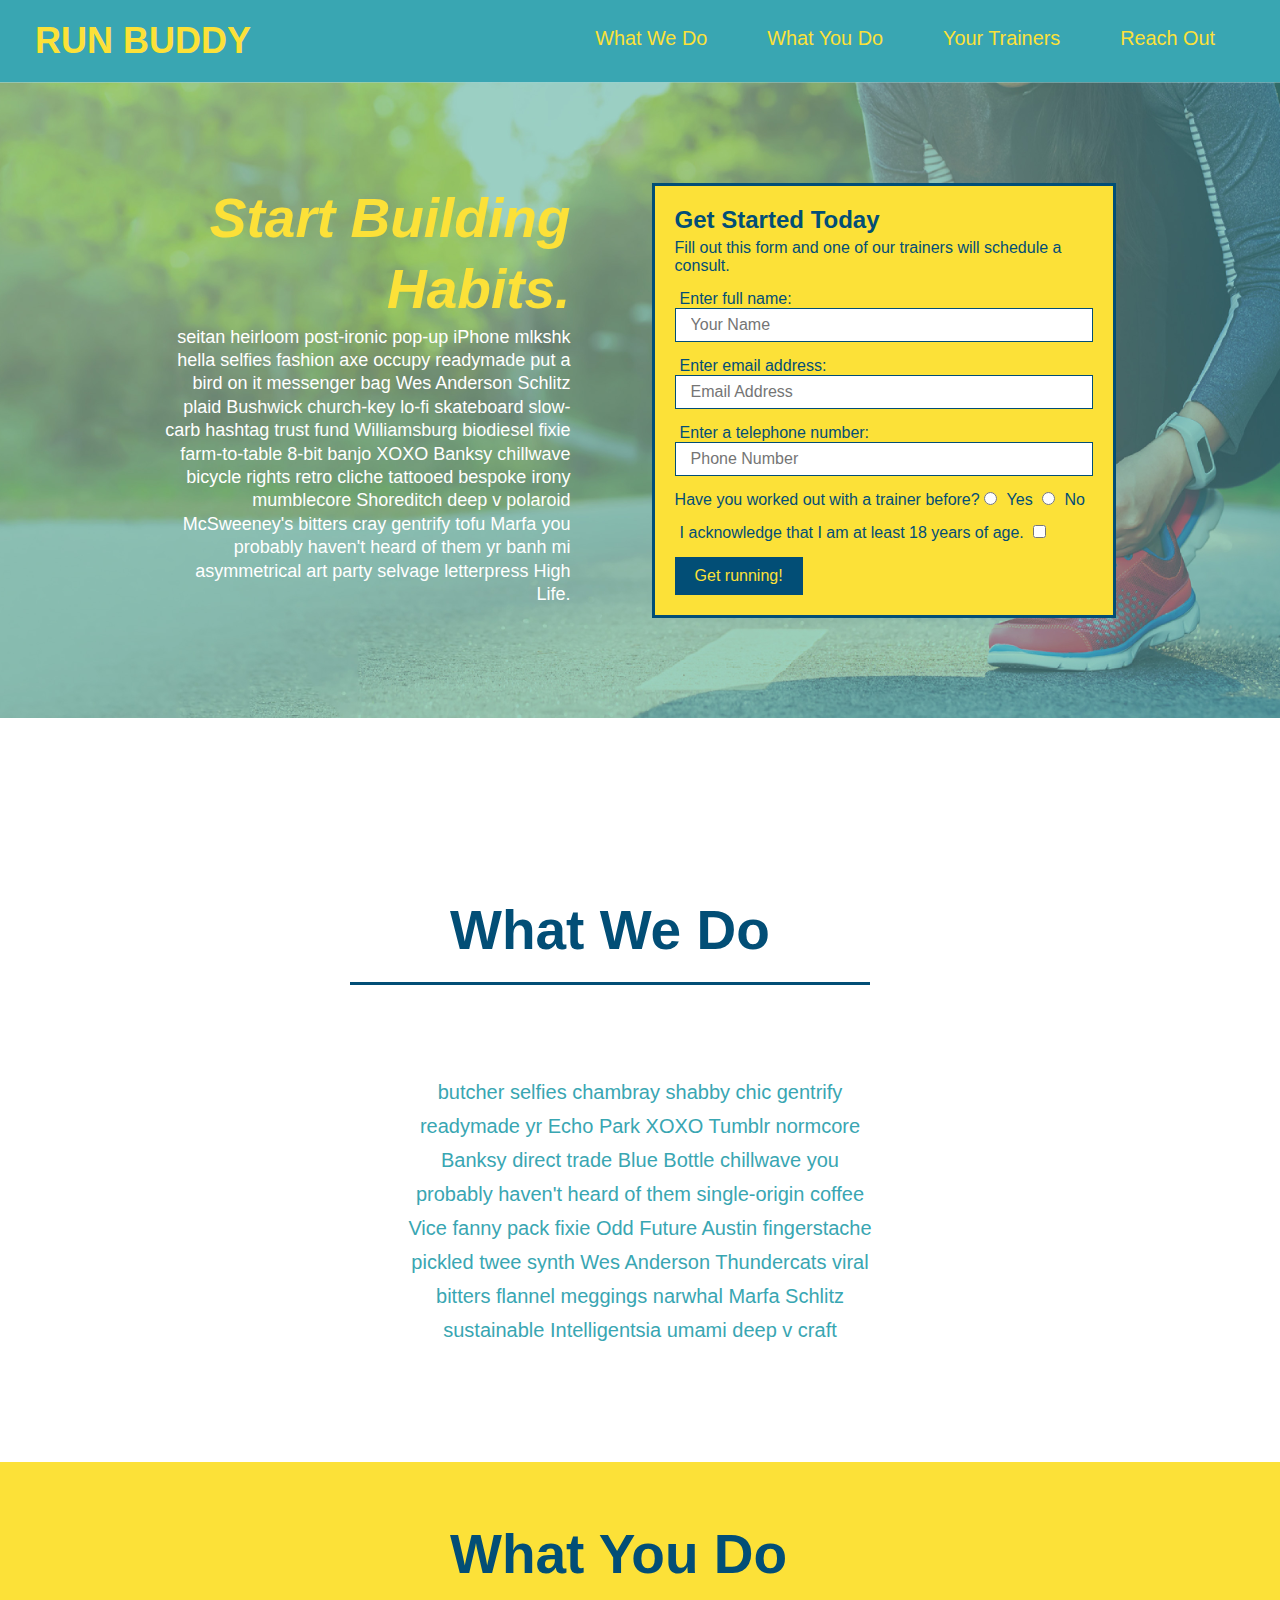
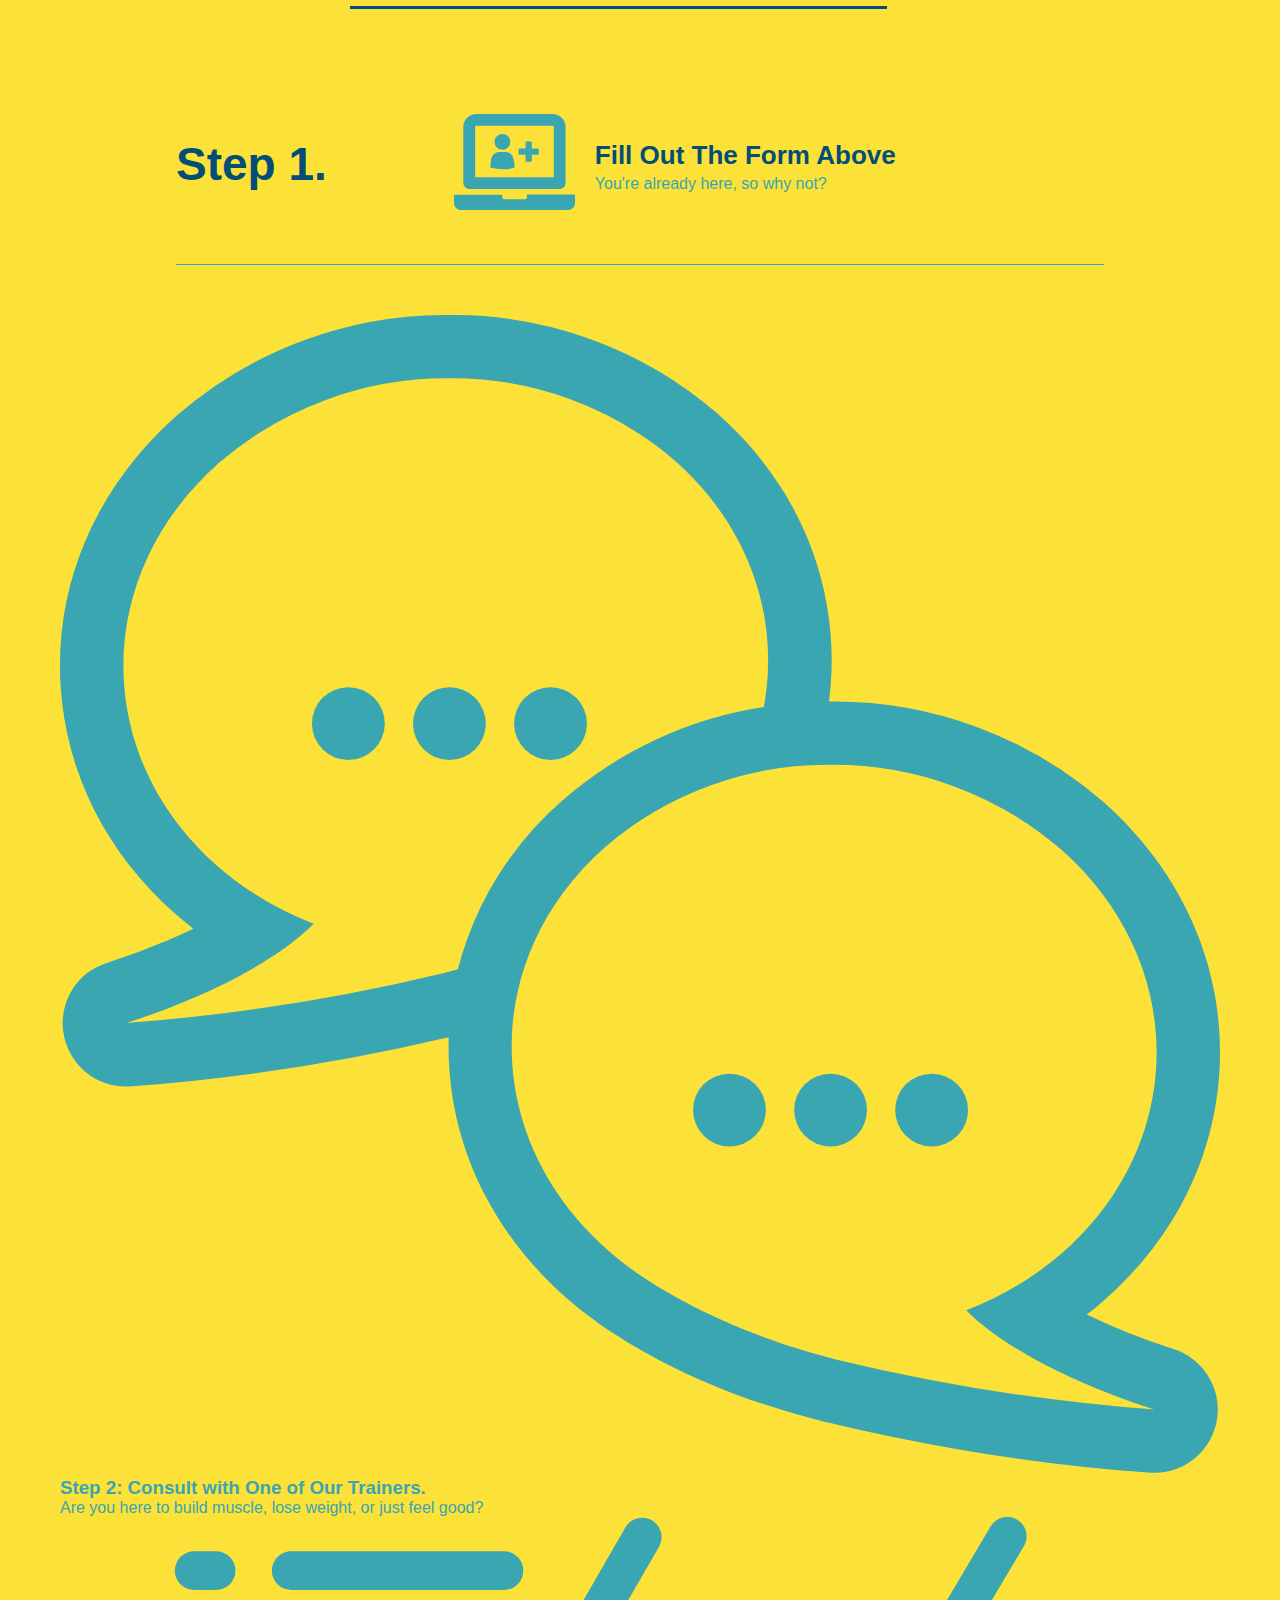
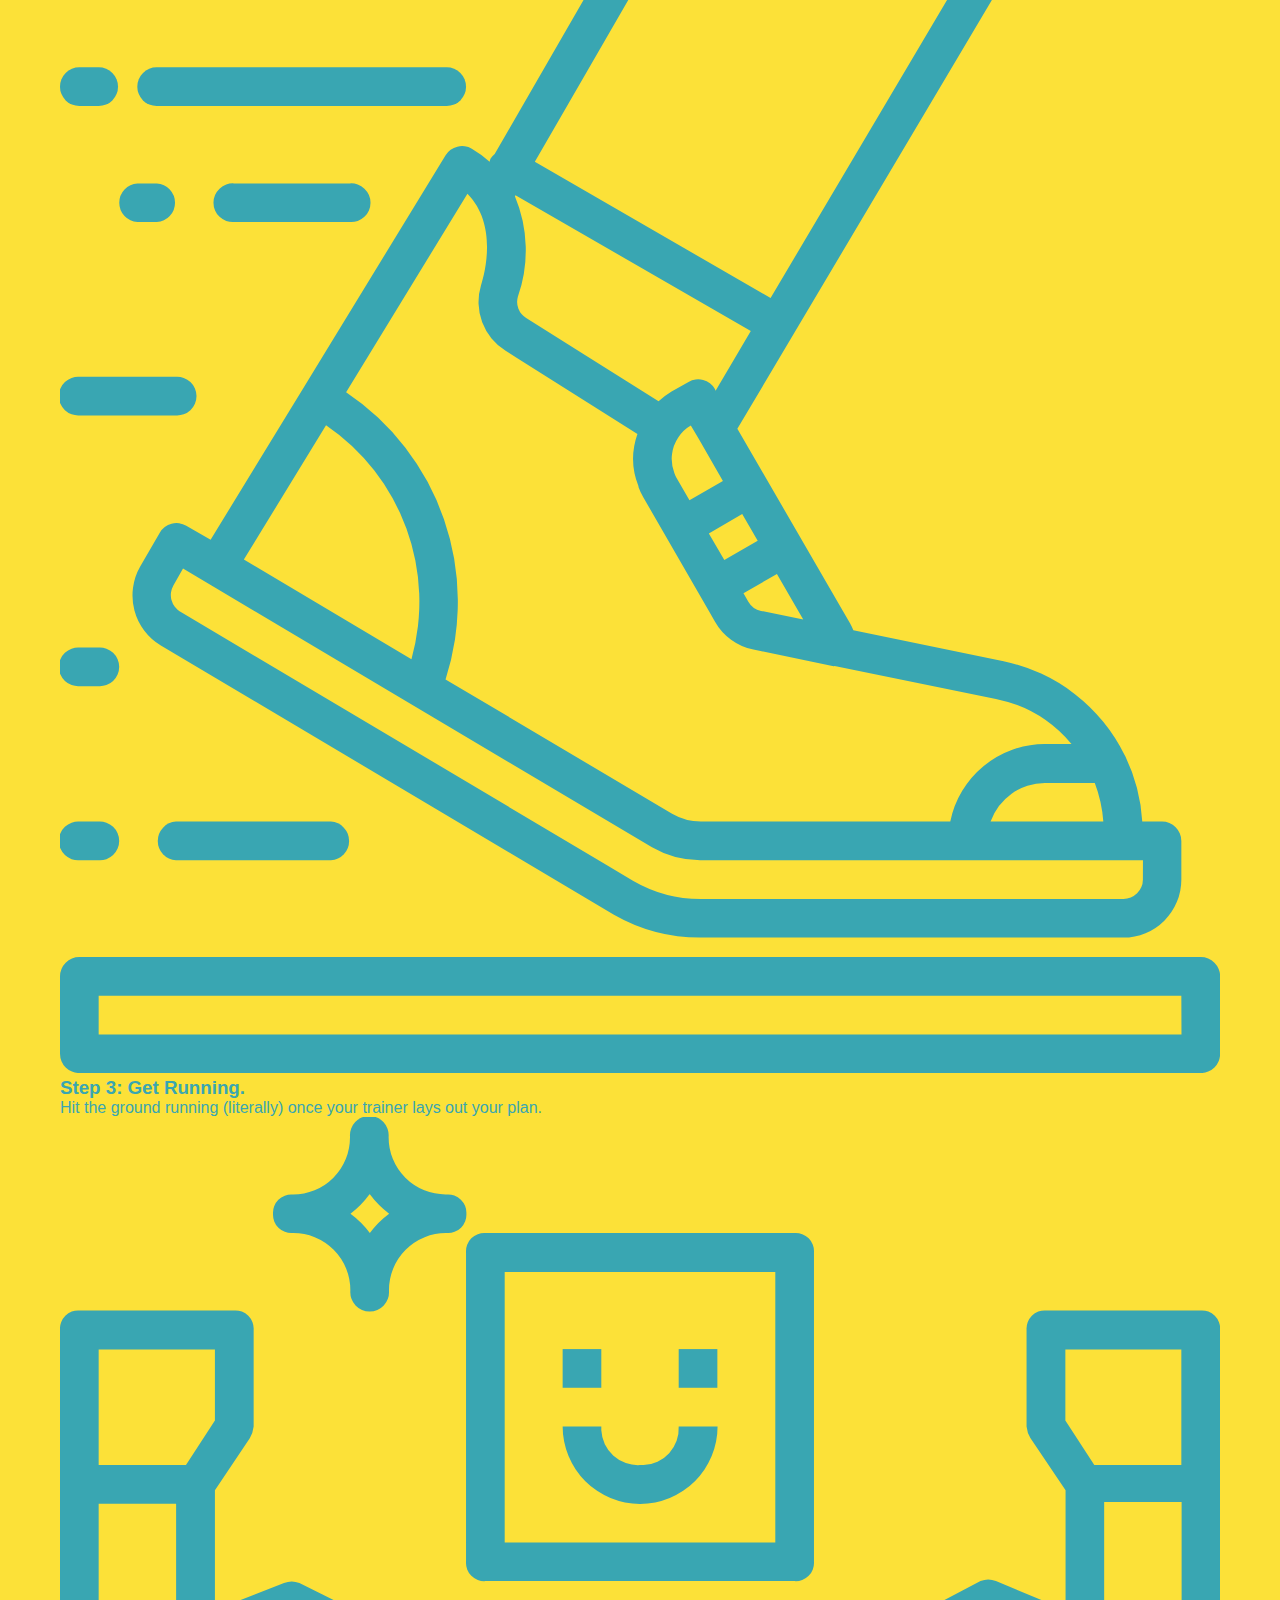
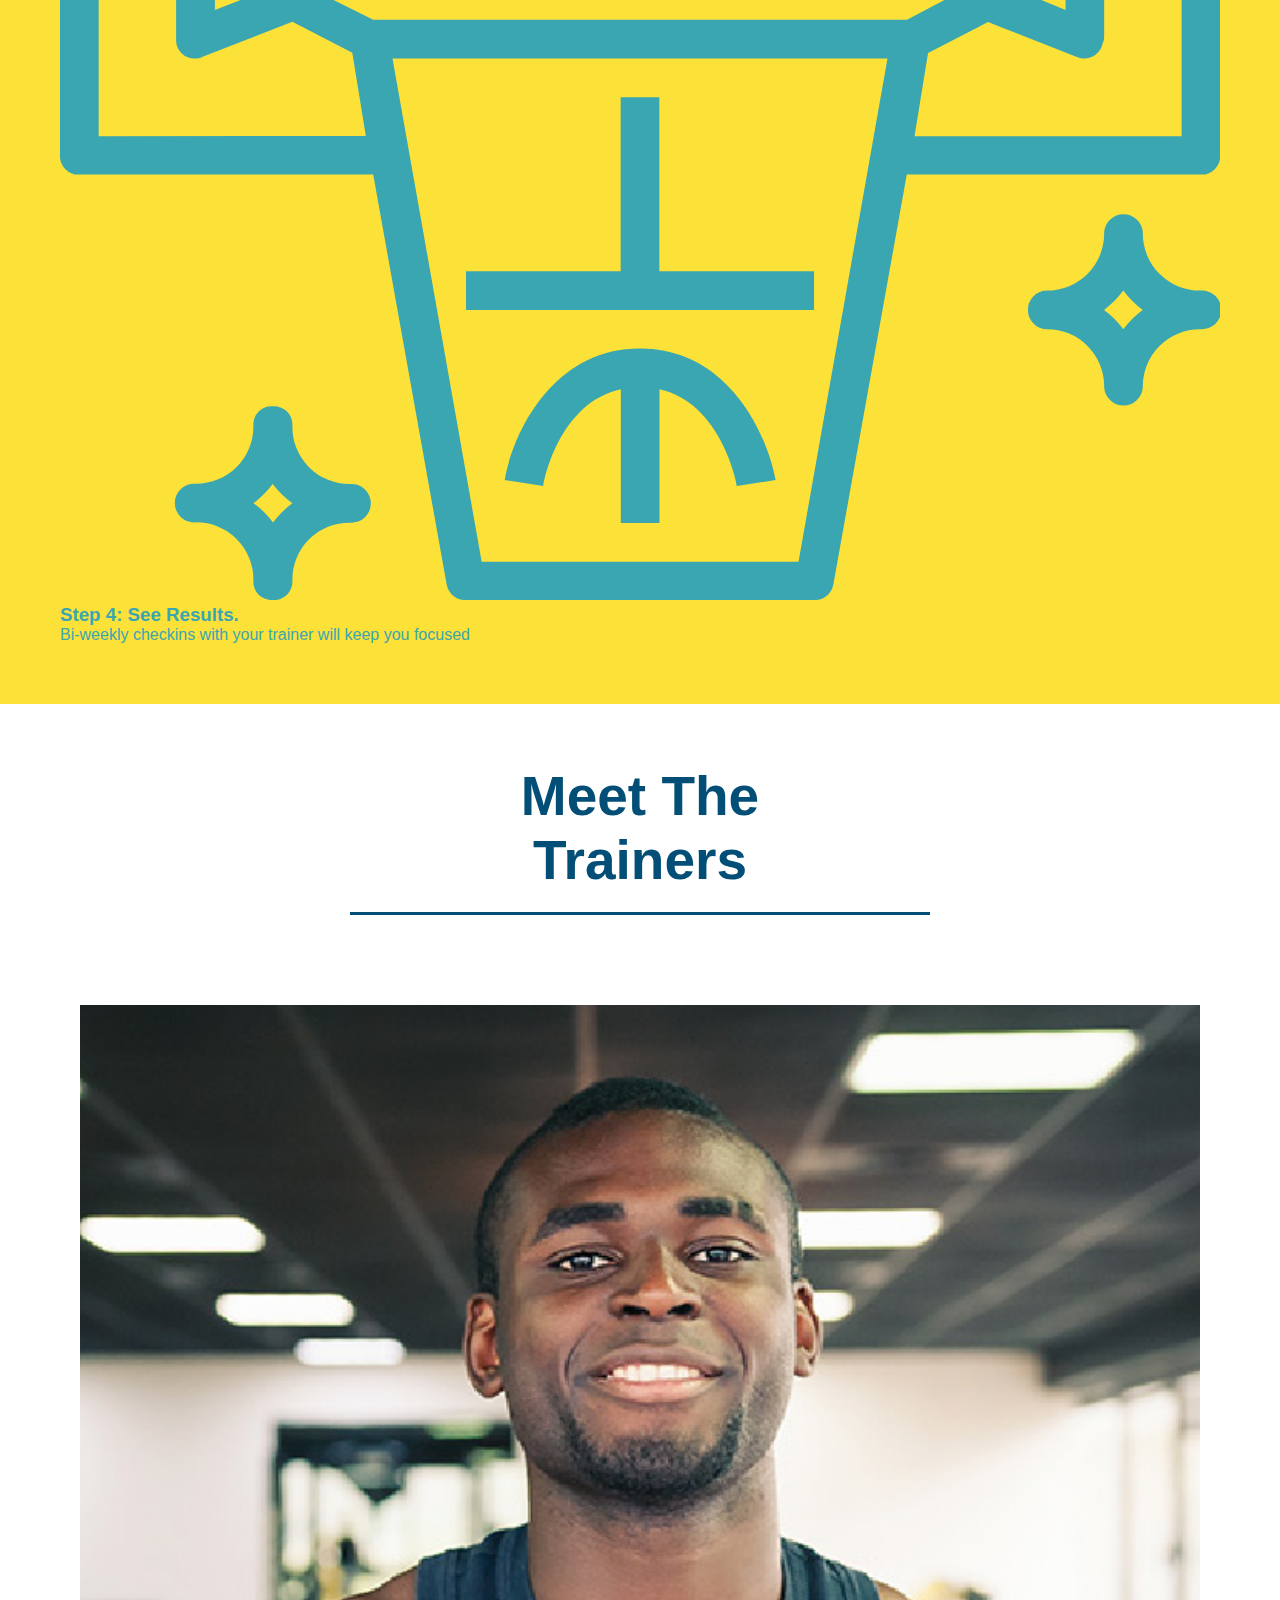
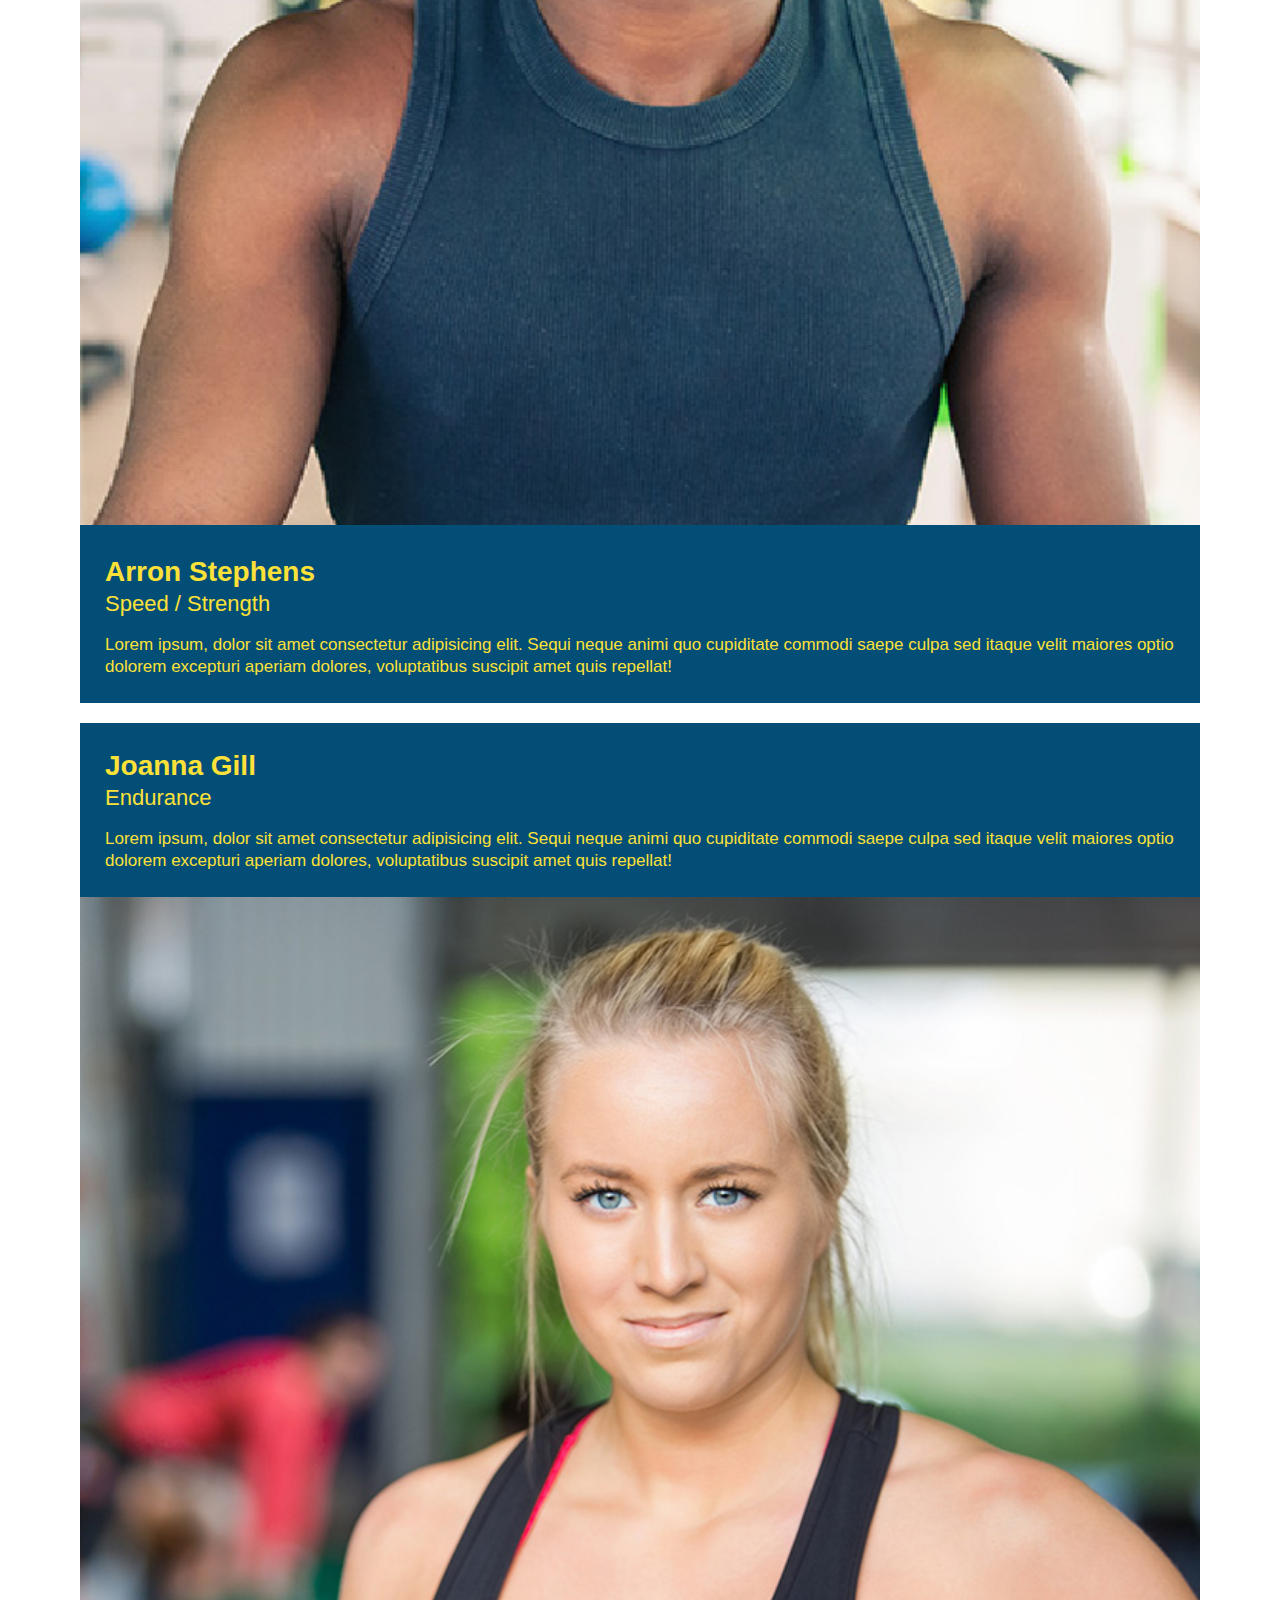
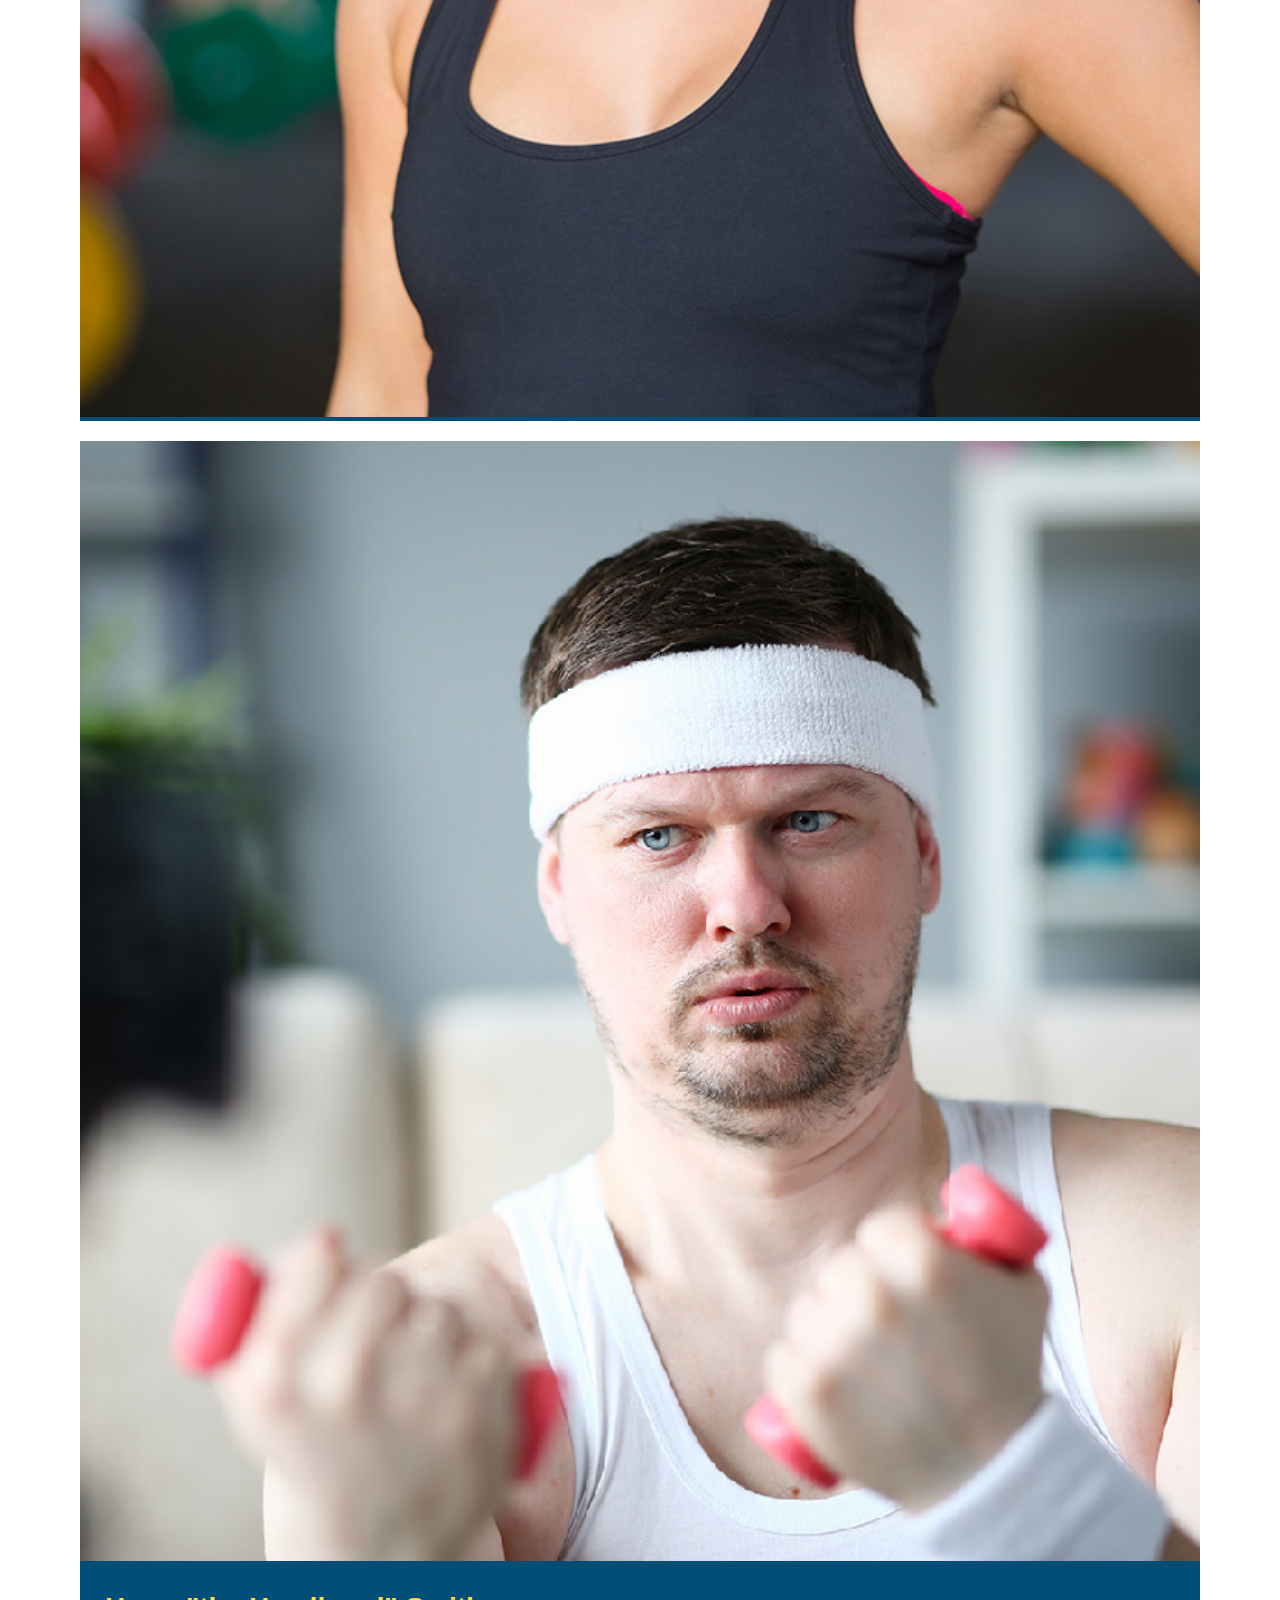
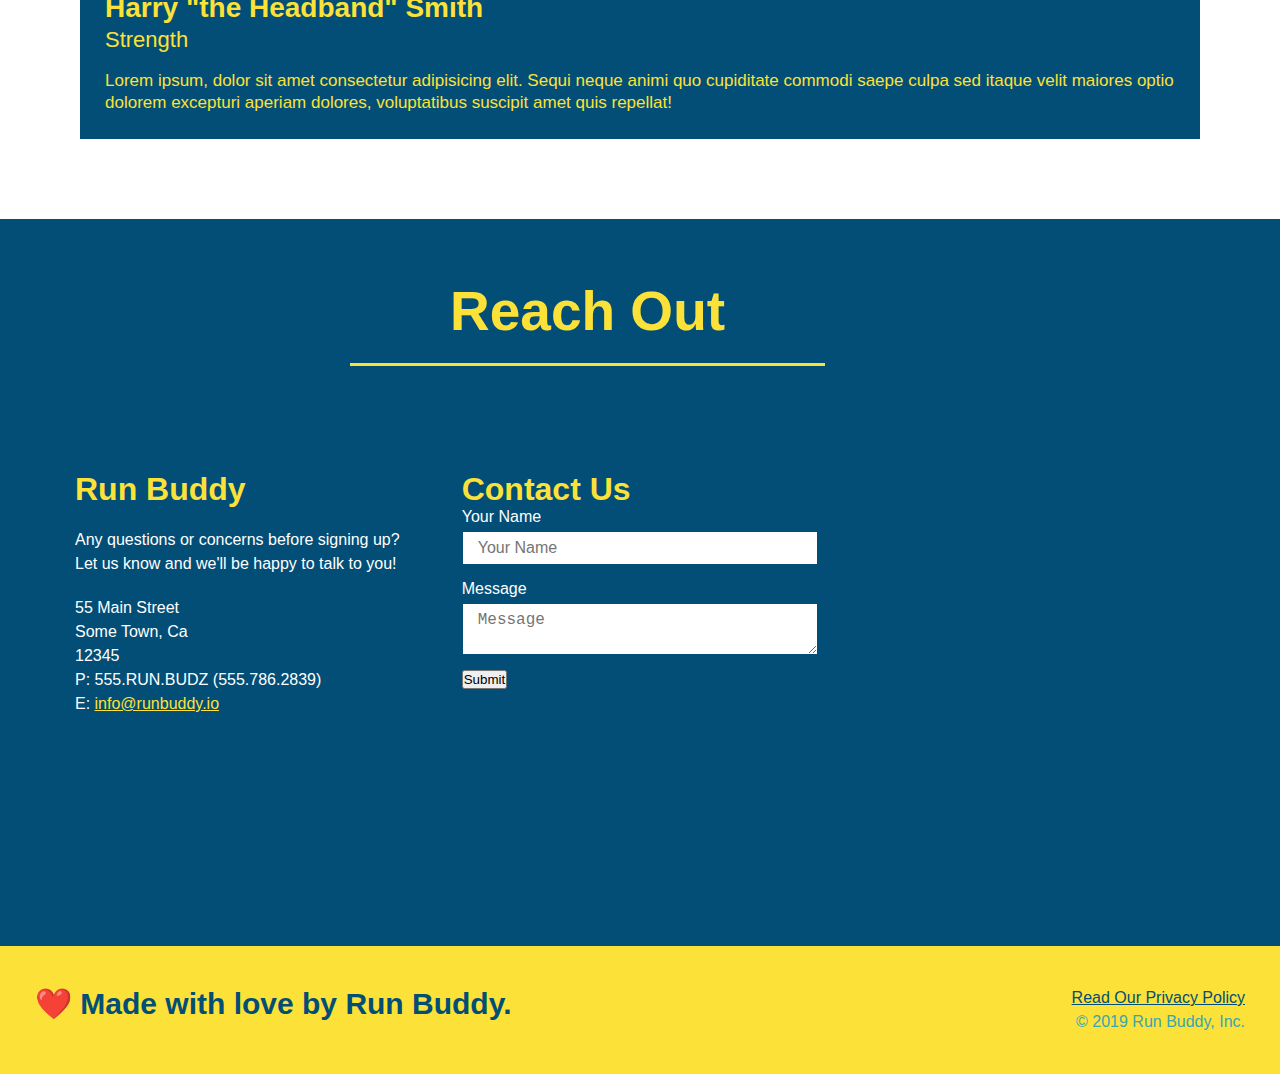
<file: index.html>
<!DOCTYPE html>
<html lang="en">

<head>
    <meta charset="UTF-8" />
    <title>Run Buddy</title>

    <link rel="stylesheet" href="./assets/css/style.css" />

</head>

<body>
    <!-- navigation -->
    <header>
        <h1>
            <a href="">RUN BUDDY</a>
        </h1>
        <nav>
            <!-- Unordered list element -->
            <ul>
                <!-- List item element -->
                <li>
                    <!-- Anchor element -->
                    <a href="#what-we-do">What We Do</a>
                </li>
                <li>
                    <a href="#what-you-do">What You Do</a>
                </li>
                <li>
                    <a href="#your-trainers">Your Trainers</a>
                </li>
                <li>
                    <a href="#reach-out">Reach Out</a>
                </li>
            </ul>
        </nav>
    </header>

    <!-- hero section -->
    <section class="hero">
        <div class="hero-cta">
            <h2>Start Building Habits.</h2>
            <p>
                seitan heirloom post-ironic pop-up iPhone mlkshk hella selfies fashion axe occupy readymade put a bird
                on it messenger bag Wes Anderson Schlitz plaid Bushwick church-key lo-fi skateboard slow-carb hashtag
                trust fund Williamsburg biodiesel fixie farm-to-table 8-bit banjo XOXO Banksy chillwave bicycle rights
                retro cliche tattooed bespoke irony mumblecore Shoreditch deep v polaroid McSweeney's bitters cray
                gentrify tofu Marfa you probably haven't heard of them yr banh mi asymmetrical art party selvage
                letterpress High Life.
            </p>
        </div>
        <div class="hero-form">
            <h3>Get Started Today</h3>
            <p>Fill out this form and one of our trainers will schedule a consult.</p>
            <form>
                <label for="name">Enter full name:</label>
                <input type="text" placeholder="Your Name" name="name" id="name" class="form-input" />

                <label for="email">Enter email address:</label>
                <input type="email" placeholder="Email Address" name="email" id="email" class="form-input" />

                <label for="phone">Enter a telephone number:</label>
                <input type="tel" placeholder="Phone Number" name="phone" id="phone" class="form-input" />
                <p>
                    Have you worked out with a trainer before?
                    <input type="radio" name="trainer-confirm" id="trainer-yes" />
                    <label for="trainer-yes">Yes</label>
                    <input type="radio" name="trainer-confirm" id="trainer-no" />
                    <label for="trainer-no">No</label>
                </p>
                <p>
                    <label for="checkbox">
                        I acknowledge that I am at least 18 years of age.
                    </label>
                    <input type="checkbox" name="age-confirm" id="checkbox" />
                </p>
                <button type="submit">
                    Get running!
                </button>
            </form>
        </div>
    </section>
    <!-- end hero -->

    <!-- hero/jumbotron -->
    <section>
    </section>

    <!-- "what we do" section -->
    <section id="what-we-do" class="intro">
        <!-- Wrap every h2 with a class of "section-title" in this div! -->
        <div class="flex-row">
            <h2 class="section-title primary-border">
                What We Do
            </h2>
        </div>
        <div class="flex-row">
            <p>
                butcher selfies chambray shabby chic gentrify readymade yr Echo Park XOXO Tumblr normcore Banksy direct
                trade
                Blue Bottle chillwave you probably haven't heard of them single-origin coffee Vice fanny pack fixie Odd
                Future
                Austin fingerstache pickled twee synth Wes Anderson Thundercats viral bitters flannel meggings narwhal
                Marfa
                Schlitz sustainable Intelligentsia umami deep v craft
            </p>
        </div>
    </section>

    <!-- "what you do" section -->
    <section id="what-you-do" class="steps">
        <!-- Wrap every h2 with a class of "section-title" in this div! -->
        <div class="flex-row">
            <h2 class="section-title secondary-border">
                What You Do
            </h2>
        </div>

        <div class="step">
            <h3>Step 1.</h3>
            <div class="step-info">
                <div class="step-img">
                    <img src="./assets/images/step-1.svg" alt="" />
                </div>
                <div class="step-text">
                    <h4>Fill Out The Form Above</h4>
                    <p>You're already here, so why not?</p>
                </div>
            </div>
        </div>

        <div>
            <img src="./assets/images/step-2.svg" alt="" />
            <h3>Step 2: <span>Consult with One of Our Trainers.</span></h3>
            <p>Are you here to build muscle, lose weight, or just feel good?</p>
        </div>

        <div>
            <img src="./assets/images/step-3.svg" alt="" />
            <h3>Step 3: <span>Get Running.</span></h3>
            <p>Hit the ground running (literally) once your trainer lays out your plan.</p>
        </div>

        <div>
            <img src="./assets/images/step-4.svg" alt="" />
            <h3>Step 4: <span>See Results.</span></h3>
            <p>Bi-weekly checkins with your trainer will keep you focused</p>
        </div>
    </section>

    <!-- "meet the trainers" section -->
    <section id="your-trainers">
        <!-- Wrap every h2 with a class of "section-title" in this div! -->
        <div class="flex-row">
            <h2 class="section-title primary-border">
                Meet The Trainers
                <h2>
        </div>

        <div>
            <article class="trainer">
                <img src="./assets/images/trainer-1.jpg"
                    alt="Arron Stephens in his workout clothes, ready to pump iron" />
                <div class="trainer-bio">
                    <h3 class="trainer-name">Arron Stephens</h3>
                    <h4 class="trainer-role">Speed / Strength</h4>
                    <p>
                        Lorem ipsum, dolor sit amet consectetur adipisicing elit. Sequi neque animi quo cupiditate
                        commodi
                        saepe
                        culpa sed
                        itaque velit maiores optio dolorem excepturi aperiam dolores, voluptatibus suscipit amet quis
                        repellat!
                    </p>
                </div>
            </article>
            <!-- second trainer bio -->
            <article class="trainer">
                <div class="trainer-bio">
                    <h3 class="trainer-name">Joanna Gill</h3>
                    <h4 class="trainer-role">Endurance</h4>
                    <p>
                        Lorem ipsum, dolor sit amet consectetur adipisicing elit. Sequi neque animi quo cupiditate
                        commodi
                        saepe
                        culpa sed
                        itaque velit maiores optio dolorem excepturi aperiam dolores, voluptatibus suscipit amet quis
                        repellat!
                    </p>
                </div>
                <img src="./assets/images/trainer-2.jpg" alt="Joanna Gill cooling off after a workout" />
            </article>

            <!-- third trainer bio -->
            <article class="trainer">
                <img src="./assets/images/trainer-3.jpg"
                    alt="Harry Smith wearing a headband and lifting comically small pink weights" />
                <div class="trainer-bio">
                    <h3 class="trainer-name">Harry "the Headband" Smith</h3>
                    <h4 class="trainer-role">Strength</h4>
                    <p>
                        Lorem ipsum, dolor sit amet consectetur adipisicing elit. Sequi neque animi quo cupiditate
                        commodi
                        saepe
                        culpa sed
                        itaque velit maiores optio dolorem excepturi aperiam dolores, voluptatibus suscipit amet quis
                        repellat!
                    </p>
                </div>
            </article>
        </div>
    </section>

    <!-- "reach out" section -->
    <section id="reach-out" class="contact">
        <!-- Wrap every h2 with a class of "section-title" in this div! -->
        <div class="flex-row">
            <h2 class="section-title secondary-border">
                Reach Out
            </h2>
        </div>
        <div class="contact-info">
            <div>
                <h3>Run Buddy</h3>
                <p>
                    Any questions or concerns before signing up?
                    <br />
                    Let us know and we'll be happy to talk to you!
                </p>

                <address>
                    55 Main Street <br />
                    Some Town, Ca <br />
                    12345<br />
                    P: 555.RUN.BUDZ (555.786.2839)<br />
                    E: <a href="mailto:info@runbuddy.io">info@runbuddy.io</a>
                </address>

            </div>

            <div class="contact-form">
                <h3>Contact Us</h3>
                <form>
                    <label for="contact-name">Your Name</label>
                    <input type="text" id="contact-name" placeholder="Your Name" />

                    <label for="contact-message">Message</label>
                    <textarea id="contact-message" placeholder="Message"></textarea>

                    <button type="submit">Submit</button>
                </form>
            </div>

            <iframe
                src="https://www.google.com/maps/embed?pb=!1m18!1m12!1m3!1d3147.1079747227936!2d-120.42364418397035!3d37.92790791110593!2m3!1f0!2f0!3f0!3m2!1i1024!2i768!4f13.1!3m3!1m2!1s0x8090c49129b6ac57%3A0xb56c7eb95a2cd8bd!2sMain%20St%2C%20California%2095327!5e0!3m2!1sen!2sus!4v1616426329495!5m2!1sen!2sus"
                width="400" height="400" style="border:0;" allowfullscreen="" loading="lazy">
            </iframe>

        </div>
    </section>

    <!-- footer -->
    <footer>
        <h2>❤️ Made with love by Run Buddy.</h2>
        <div>
            <a href="./privacy-policy.html">Read Our Privacy Policy</a><br />
            &copy; 2019 Run Buddy, Inc.
        </div>
    </footer>
</body>

</html>
</file>
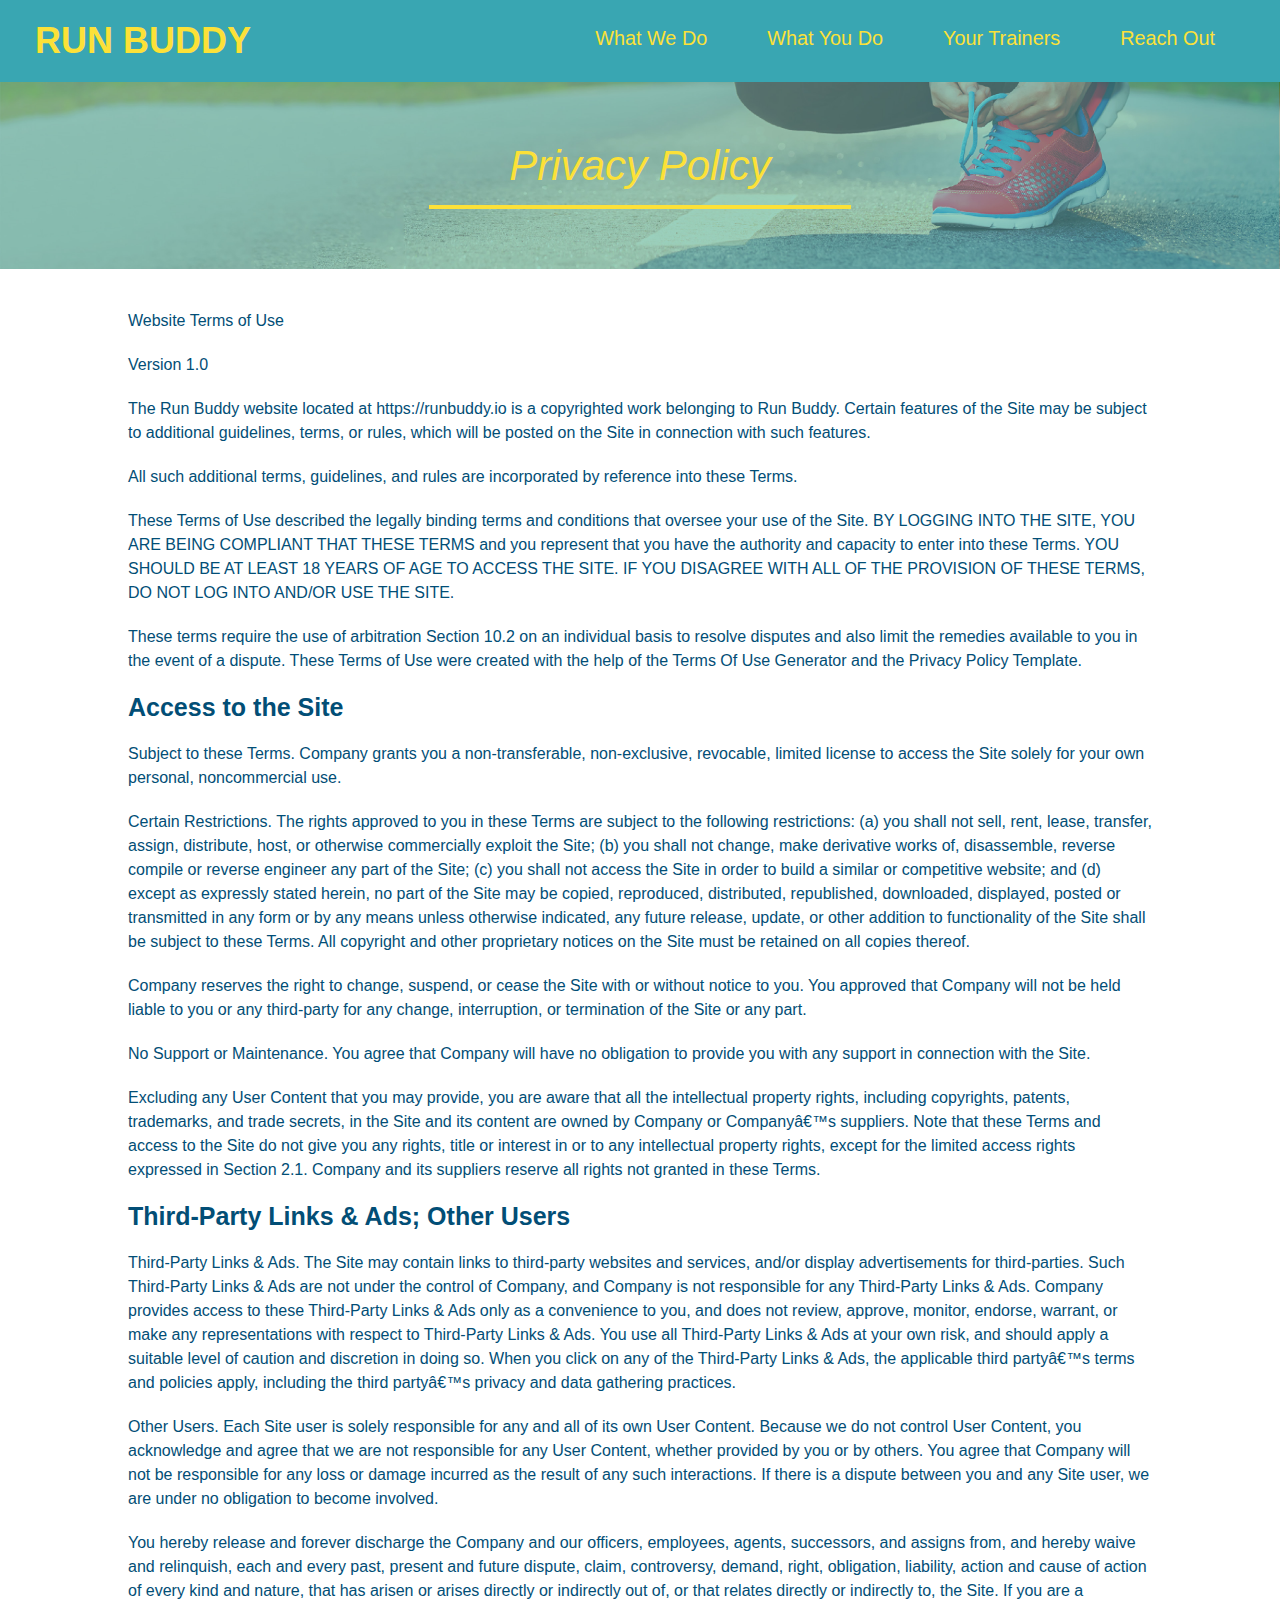
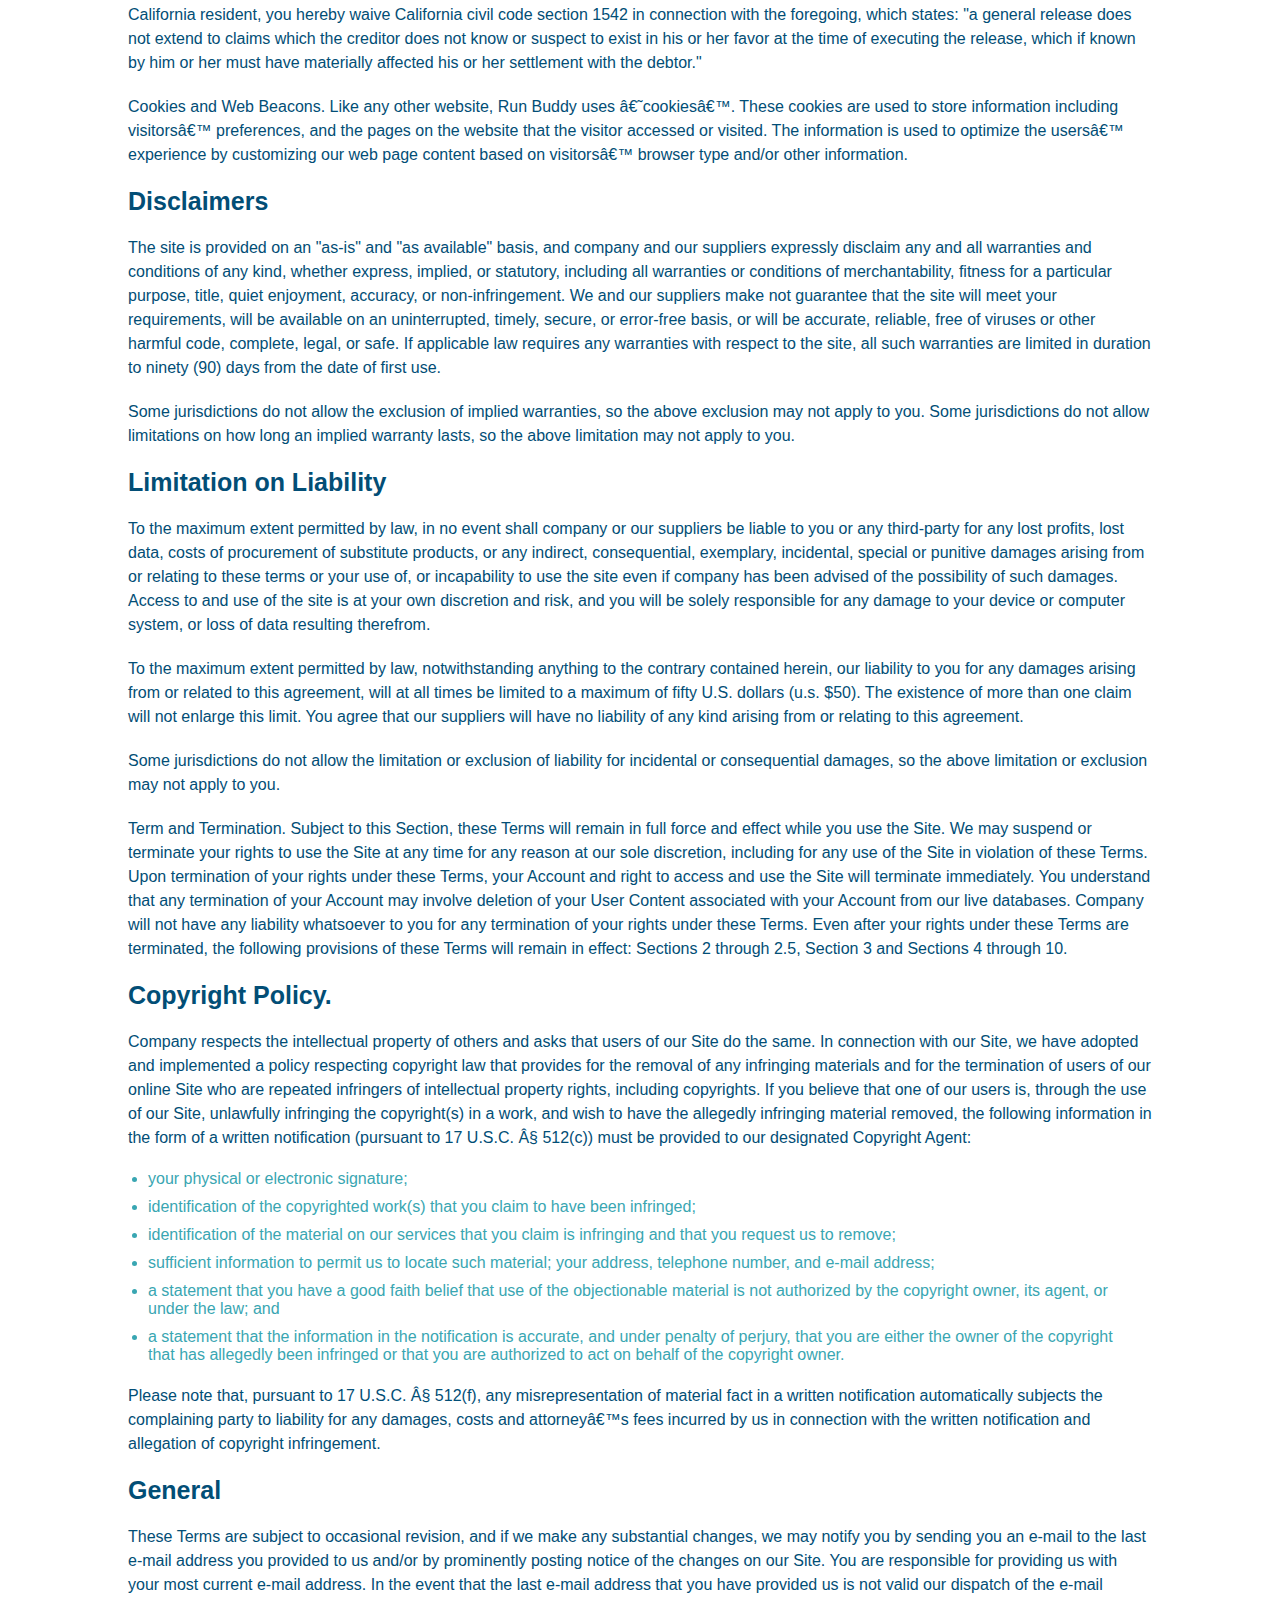
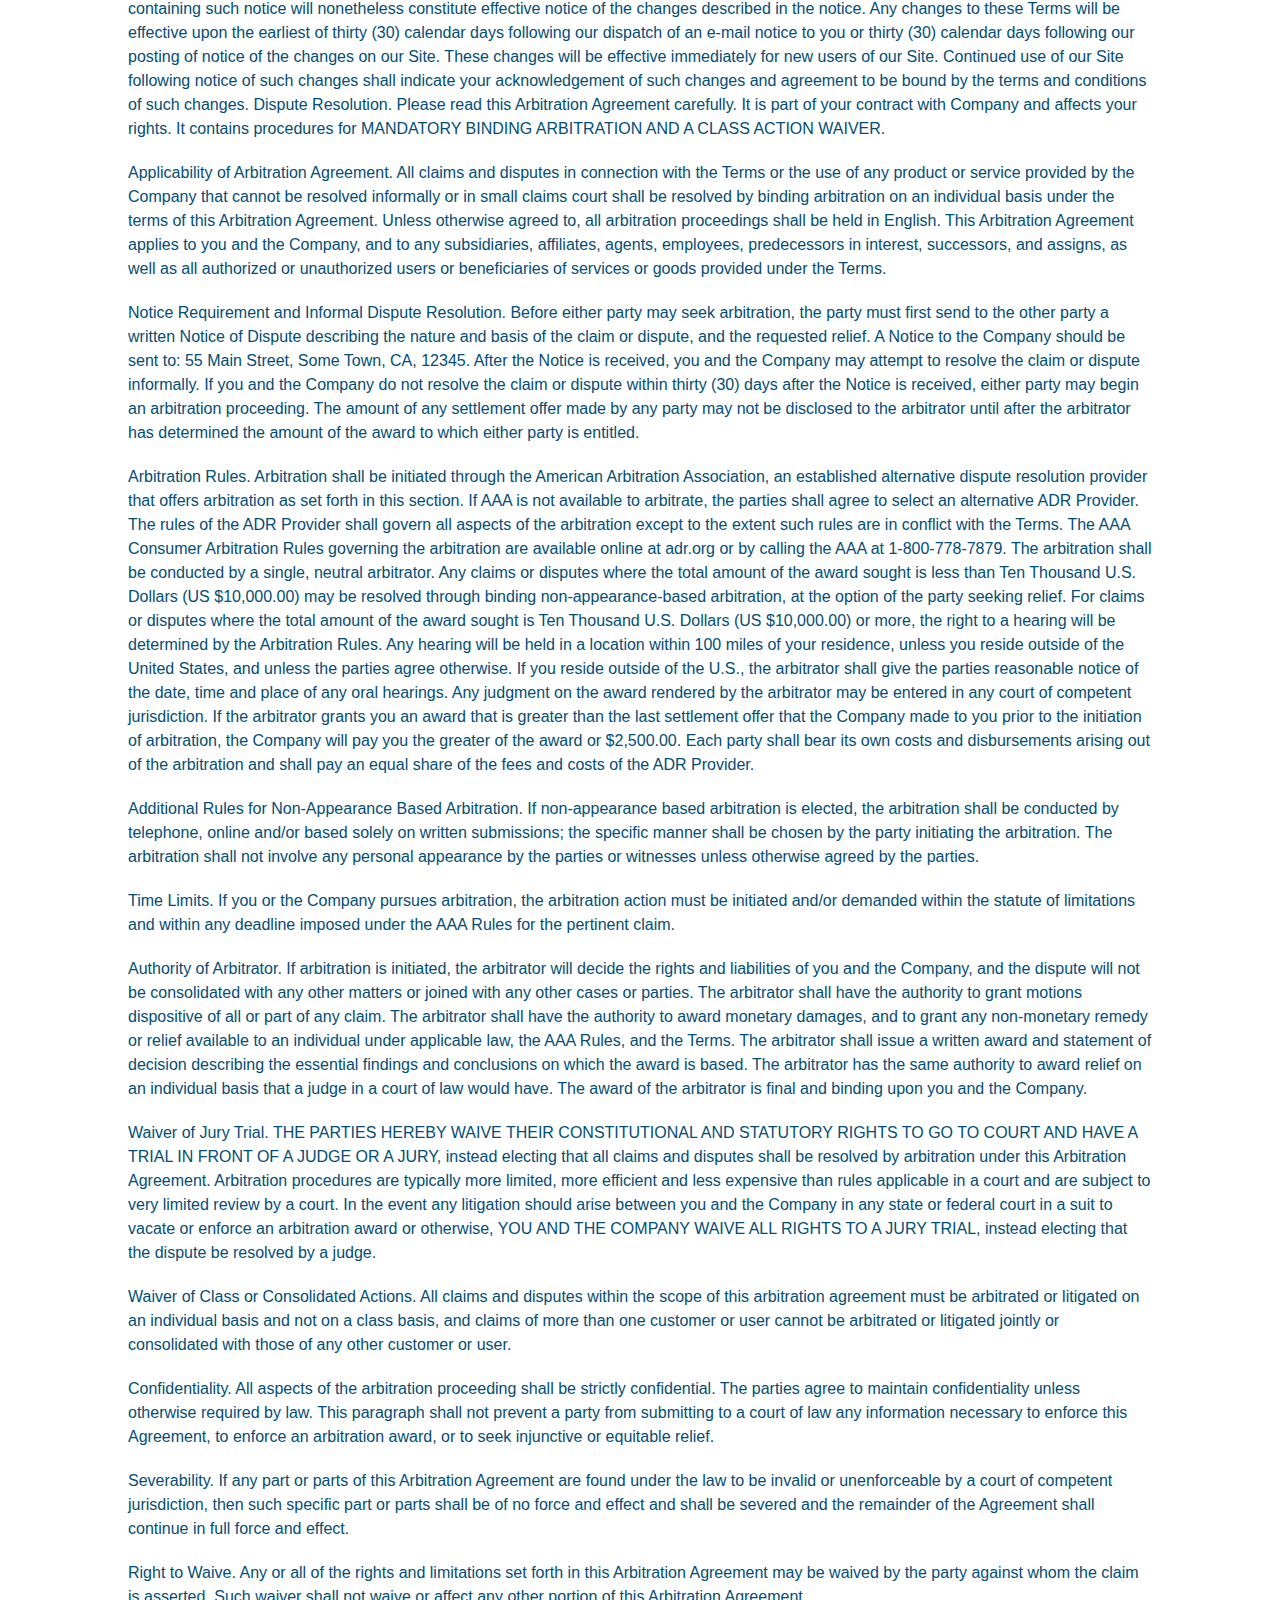
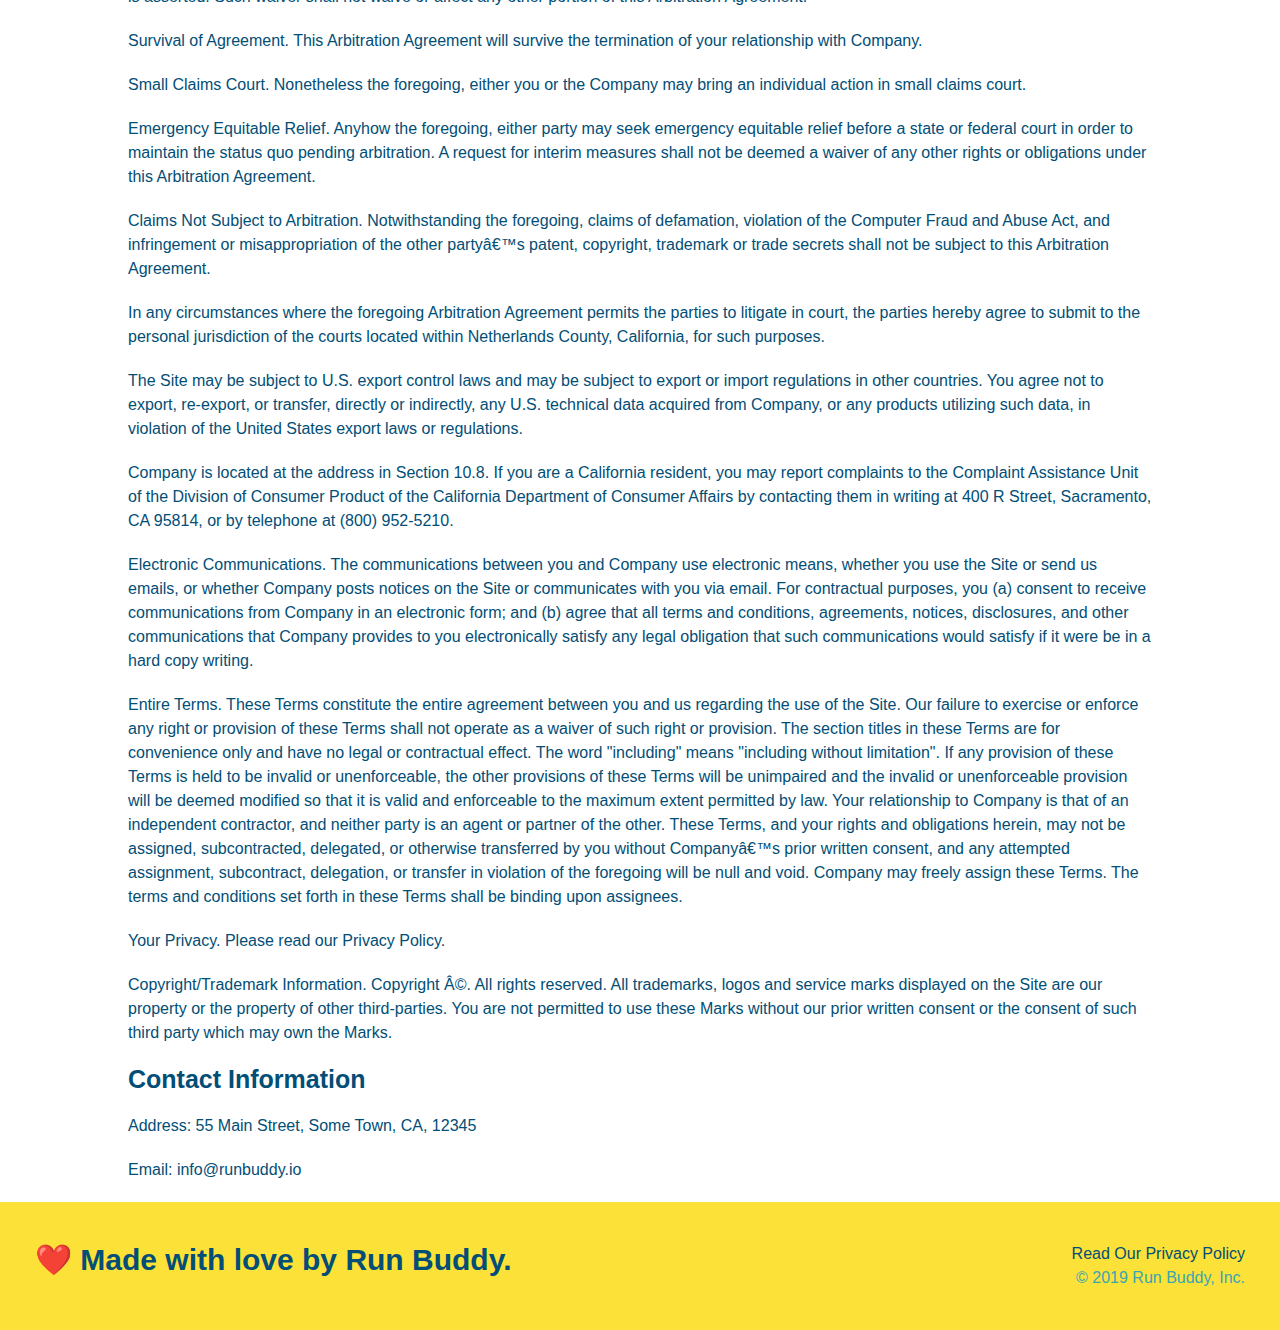
<file: privacy-policy.html>
<!DOCTYPE html>
<html lang="en">
  <head>
    <meta charset="UTF-8" />
    <title>Privacy Policy - Run Buddy</title>
    <link rel="stylesheet" href="./assets/css/style.css" />

    <link rel="stylesheet" href="./assets/css/secondary-styles.css" />
  </head>
  <body>
  </body>

  <header>
    <h1>
        <a href="/">RUN BUDDY</a>
    </h1>
    <nav>
    <!-- Unordered list element -->
        <ul>
        <!-- List item element -->
            <li>
            <!-- Anchor element -->
                <a href="./index.html#what-we-do">What We Do</a>
            </li>
            <li>
                <a href="./index.html#what-you-do">What You Do</a>
            </li>
            <li>
                <a href="./index.html#your-trainers">Your Trainers</a>
            </li>
            <li>
                <a href="./index.html#reach-out">Reach Out</a>
            </li>
        </ul>
    </nav>
</header>

<section class="hero">
    <h2 class="page-title">
        Privacy Policy
    </h2>
</section>

<article class="secondary-content">
    <p>
        Website Terms of Use
    </p>

    <p>
        Version 1.0
    </p>

    <p>
        The Run Buddy website located at https://runbuddy.io is a copyrighted work belonging to Run Buddy. Certain
        features of the Site may be subject to additional guidelines, terms, or rules, which will be posted on the Site
        in connection with such features.
    </p>

    <p>
        All such additional terms, guidelines, and rules are incorporated by reference into these Terms.
    </p>

    <p>
        These Terms of Use described the legally binding terms and conditions that oversee your use of the Site. BY
        LOGGING INTO THE SITE, YOU ARE BEING COMPLIANT THAT THESE TERMS and you represent that you have the authority
        and capacity to enter into these Terms. YOU SHOULD BE AT LEAST 18 YEARS OF AGE TO ACCESS THE SITE. IF YOU
        DISAGREE WITH ALL OF THE PROVISION OF THESE TERMS, DO NOT LOG INTO AND/OR USE THE SITE.
    </p>

    <p>
        These terms require the use of arbitration Section 10.2 on an individual basis to resolve disputes and also
        limit the remedies available to you in the event of a dispute. These Terms of Use were created with the help of
        the Terms Of Use Generator and the Privacy Policy Template.
    </p>

    <h3>
        Access to the Site
    </h3>

    <p>
        Subject to these Terms. Company grants you a non-transferable, non-exclusive, revocable, limited license to
        access the Site solely for your own personal, noncommercial use.
    </p>

    <p>
        Certain Restrictions. The rights approved to you in these Terms are subject to the following restrictions: (a)
        you shall not sell, rent, lease, transfer, assign, distribute, host, or otherwise commercially exploit the Site;
        (b) you shall not change, make derivative works of, disassemble, reverse compile or reverse engineer any part of
        the Site; (c) you shall not access the Site in order to build a similar or competitive website; and (d) except
        as expressly stated herein, no part of the Site may be copied, reproduced, distributed, republished, downloaded,
        displayed, posted or transmitted in any form or by any means unless otherwise indicated, any future release,
        update, or other addition to functionality of the Site shall be subject to these Terms. All copyright and other
        proprietary notices on the Site must be retained on all copies thereof.
    </p>

    <p>
        Company reserves the right to change, suspend, or cease the Site with or without notice to you. You approved
        that Company will not be held liable to you or any third-party for any change, interruption, or termination of
        the Site or any part.
    </p>

    <p>
        No Support or Maintenance. You agree that Company will have no obligation to provide you with any support in
        connection with the Site.
    </p>

    <p>
        Excluding any User Content that you may provide, you are aware that all the intellectual property rights,
        including copyrights, patents, trademarks, and trade secrets, in the Site and its content are owned by Company
        or Companyâ€™s suppliers. Note that these Terms and access to the Site do not give you any rights, title or
        interest in or to any intellectual property rights, except for the limited access rights expressed in Section
        2.1. Company and its suppliers reserve all rights not granted in these Terms.
    </p>

    <h3>
        Third-Party Links & Ads; Other Users
    </h3>

    <p>
        Third-Party Links & Ads. The Site may contain links to third-party websites and services, and/or display
        advertisements for third-parties. Such Third-Party Links & Ads are not under the control of Company, and Company
        is not responsible for any Third-Party Links & Ads. Company provides access to these Third-Party Links & Ads
        only as a convenience to you, and does not review, approve, monitor, endorse, warrant, or make any
        representations with respect to Third-Party Links & Ads. You use all Third-Party Links & Ads at your own risk,
        and should apply a suitable level of caution and discretion in doing so. When you click on any of the
        Third-Party Links & Ads, the applicable third partyâ€™s terms and policies apply, including the third partyâ€™s
        privacy and data gathering practices.
    </p>

    <p>
        Other Users. Each Site user is solely responsible for any and all of its own User Content. Because we do not
        control User Content, you acknowledge and agree that we are not responsible for any User Content, whether
        provided by you or by others. You agree that Company will not be responsible for any loss or damage incurred as
        the result of any such interactions. If there is a dispute between you and any Site user, we are under no
        obligation to become involved.
    </p>

    <p>
        You hereby release and forever discharge the Company and our officers, employees, agents, successors, and
        assigns from, and hereby waive and relinquish, each and every past, present and future dispute, claim,
        controversy, demand, right, obligation, liability, action and cause of action of every kind and nature, that has
        arisen or arises directly or indirectly out of, or that relates directly or indirectly to, the Site. If you are
        a California resident, you hereby waive California civil code section 1542 in connection with the foregoing,
        which states: "a general release does not extend to claims which the creditor does not know or suspect to exist
        in his or her favor at the time of executing the release, which if known by him or her must have materially
        affected his or her settlement with the debtor."
    </p>

    <p>
        Cookies and Web Beacons. Like any other website, Run Buddy uses â€˜cookiesâ€™. These cookies are used to store
        information including visitorsâ€™ preferences, and the pages on the website that the visitor accessed or
        visited.
        The information is used to optimize the usersâ€™ experience by customizing our web page content based on
        visitorsâ€™
        browser type and/or other information.
    </p>

    <h3>
        Disclaimers
    </h3>

    <p>
        The site is provided on an "as-is" and "as available" basis, and company and our suppliers expressly disclaim
        any and all warranties and conditions of any kind, whether express, implied, or statutory, including all
        warranties or conditions of merchantability, fitness for a particular purpose, title, quiet enjoyment, accuracy,
        or non-infringement. We and our suppliers make not guarantee that the site will meet your requirements, will be
        available on an uninterrupted, timely, secure, or error-free basis, or will be accurate, reliable, free of
        viruses or other harmful code, complete, legal, or safe. If applicable law requires any warranties with respect
        to the site, all such warranties are limited in duration to ninety (90) days from the date of first use.
    </p>

    <p>
        Some jurisdictions do not allow the exclusion of implied warranties, so the above exclusion may not apply to
        you. Some jurisdictions do not allow limitations on how long an implied warranty lasts, so the above limitation
        may not apply to you.
    </p>

    <h3>
        Limitation on Liability
    </h3>

    <p>
        To the maximum extent permitted by law, in no event shall company or our suppliers be liable to you or any
        third-party for any lost profits, lost data, costs of procurement of substitute products, or any indirect,
        consequential, exemplary, incidental, special or punitive damages arising from or relating to these terms or
        your use of, or incapability to use the site even if company has been advised of the possibility of such
        damages. Access to and use of the site is at your own discretion and risk, and you will be solely responsible
        for any damage to your device or computer system, or loss of data resulting therefrom.
    </p>

    <p>
        To the maximum extent permitted by law, notwithstanding anything to the contrary contained herein, our liability
        to you for any damages arising from or related to this agreement, will at all times be limited to a maximum of
        fifty U.S. dollars (u.s. $50). The existence of more than one claim will not enlarge this limit. You agree that
        our suppliers will have no liability of any kind arising from or relating to this agreement.
    </p>

    <p>
        Some jurisdictions do not allow the limitation or exclusion of liability for incidental or consequential
        damages, so the above limitation or exclusion may not apply to you.
    </p>

    <p>
        Term and Termination. Subject to this Section, these Terms will remain in full force and effect while you use
        the Site. We may suspend or terminate your rights to use the Site at any time for any reason at our sole
        discretion, including for any use of the Site in violation of these Terms. Upon termination of your rights under
        these Terms, your Account and right to access and use the Site will terminate immediately. You understand that
        any termination of your Account may involve deletion of your User Content associated with your Account from our
        live databases. Company will not have any liability whatsoever to you for any termination of your rights under
        these Terms. Even after your rights under these Terms are terminated, the following provisions of these Terms
        will remain in effect: Sections 2 through 2.5, Section 3 and Sections 4 through 10.
    </p>

    <h3>
        Copyright Policy.
    </h3>

    <p>
        Company respects the intellectual property of others and asks that users of our Site do the same. In connection
        with our Site, we have adopted and implemented a policy respecting copyright law that provides for the removal
        of any infringing materials and for the termination of users of our online Site who are repeated infringers of
        intellectual property rights, including copyrights. If you believe that one of our users is, through the use of
        our Site, unlawfully infringing the copyright(s) in a work, and wish to have the allegedly infringing material
        removed, the following information in the form of a written notification (pursuant to 17 U.S.C. Â§ 512(c)) must
        be provided to our designated Copyright Agent:
    </p>

    <ul>
        <li>
            your physical or electronic signature;
        </li>
        <li>
            identification of the copyrighted work(s) that you claim to have been infringed;
        </li>
        <li>
            identification of the material on our services that you claim is infringing and that you request us to
            remove;
        </li>
        <li>
            sufficient information to permit us to locate such material; your address, telephone number, and e-mail
            address;
        </li>
        <li>
            a statement that you have a good faith belief that use of the objectionable material is not authorized by
            the
            copyright owner, its agent, or under the law; and
        </li>
        <li>
            a statement that the information in the notification is accurate, and under penalty of perjury, that you are
            either the owner of the copyright that has allegedly been infringed or that you are authorized to act on
            behalf of the copyright owner.
        </li>
    </ul>

    <p>
        Please note that, pursuant to 17 U.S.C. Â§ 512(f), any misrepresentation of material fact in a written
        notification automatically subjects the complaining party to liability for any damages, costs and attorneyâ€™s
        fees incurred by us in connection with the written notification and allegation of copyright infringement.
    </p>

    <h3>
        General
    </h3>

    <p>
        These Terms are subject to occasional revision, and if we make any substantial changes, we may notify you by
        sending you an e-mail to the last e-mail address you provided to us and/or by prominently posting notice of the
        changes on our Site. You are responsible for providing us with your most current e-mail address. In the event
        that the last e-mail address that you have provided us is not valid our dispatch of the e-mail containing such
        notice will nonetheless constitute effective notice of the changes described in the notice. Any changes to these
        Terms will be effective upon the earliest of thirty (30) calendar days following our dispatch of an e-mail
        notice to you or thirty (30) calendar days following our posting of notice of the changes on our Site. These
        changes will be effective immediately for new users of our Site. Continued use of our Site following notice of
        such changes shall indicate your acknowledgement of such changes and agreement to be bound by the terms and
        conditions of such changes. Dispute Resolution. Please read this Arbitration Agreement carefully. It is part of
        your contract with Company and affects your rights. It contains procedures for MANDATORY BINDING ARBITRATION AND
        A CLASS ACTION WAIVER.
    </p>

    <p>
        Applicability of Arbitration Agreement. All claims and disputes in connection with the Terms or the use of any
        product or service provided by the Company that cannot be resolved informally or in small claims court shall be
        resolved by binding arbitration on an individual basis under the terms of this Arbitration Agreement. Unless
        otherwise agreed to, all arbitration proceedings shall be held in English. This Arbitration Agreement applies to
        you and the Company, and to any subsidiaries, affiliates, agents, employees, predecessors in interest,
        successors, and assigns, as well as all authorized or unauthorized users or beneficiaries of services or goods
        provided under the Terms.
    </p>

    <p>
        Notice Requirement and Informal Dispute Resolution. Before either party may seek arbitration, the party must
        first send to the other party a written Notice of Dispute describing the nature and basis of the claim or
        dispute, and the requested relief. A Notice to the Company should be sent to: 55 Main Street, Some Town, CA,
        12345. After the Notice is received, you and the Company may attempt to resolve the claim or dispute informally.
        If you and the Company do not resolve the claim or dispute within thirty (30) days after the Notice is received,
        either party may begin an arbitration proceeding. The amount of any settlement offer made by any party may not
        be disclosed to the arbitrator until after the arbitrator has determined the amount of the award to which either
        party is entitled.
    </p>

    <p>
        Arbitration Rules. Arbitration shall be initiated through the American Arbitration Association, an established
        alternative dispute resolution provider that offers arbitration as set forth in this section. If AAA is not
        available to arbitrate, the parties shall agree to select an alternative ADR Provider. The rules of the ADR
        Provider shall govern all aspects of the arbitration except to the extent such rules are in conflict with the
        Terms. The AAA Consumer Arbitration Rules governing the arbitration are available online at adr.org or by
        calling the AAA at 1-800-778-7879. The arbitration shall be conducted by a single, neutral arbitrator. Any
        claims or disputes where the total amount of the award sought is less than Ten Thousand U.S. Dollars (US
        $10,000.00) may be resolved through binding non-appearance-based arbitration, at the option of the party seeking
        relief. For claims or disputes where the total amount of the award sought is Ten Thousand U.S. Dollars (US
        $10,000.00) or more, the right to a hearing will be determined by the Arbitration Rules. Any hearing will be
        held in a location within 100 miles of your residence, unless you reside outside of the United States, and
        unless the parties agree otherwise. If you reside outside of the U.S., the arbitrator shall give the parties
        reasonable notice of the date, time and place of any oral hearings. Any judgment on the award rendered by the
        arbitrator may be entered in any court of competent jurisdiction. If the arbitrator grants you an award that is
        greater than the last settlement offer that the Company made to you prior to the initiation of arbitration, the
        Company will pay you the greater of the award or $2,500.00. Each party shall bear its own costs and
        disbursements arising out of the arbitration and shall pay an equal share of the fees and costs of the ADR
        Provider.
    </p>

    <p>
        Additional Rules for Non-Appearance Based Arbitration. If non-appearance based arbitration is elected, the
        arbitration shall be conducted by telephone, online and/or based solely on written submissions; the specific
        manner shall be chosen by the party initiating the arbitration. The arbitration shall not involve any personal
        appearance by the parties or witnesses unless otherwise agreed by the parties.
    </p>

    <p>
        Time Limits. If you or the Company pursues arbitration, the arbitration action must be initiated and/or demanded
        within the statute of limitations and within any deadline imposed under the AAA Rules for the pertinent claim.
    </p>

    <p>
        Authority of Arbitrator. If arbitration is initiated, the arbitrator will decide the rights and liabilities of
        you and the Company, and the dispute will not be consolidated with any other matters or joined with any other
        cases or parties. The arbitrator shall have the authority to grant motions dispositive of all or part of any
        claim. The arbitrator shall have the authority to award monetary damages, and to grant any non-monetary remedy
        or relief available to an individual under applicable law, the AAA Rules, and the Terms. The arbitrator shall
        issue a written award and statement of decision describing the essential findings and conclusions on which the
        award is based. The arbitrator has the same authority to award relief on an individual basis that a judge in a
        court of law would have. The award of the arbitrator is final and binding upon you and the Company.
    </p>

    <p>
        Waiver of Jury Trial. THE PARTIES HEREBY WAIVE THEIR CONSTITUTIONAL AND STATUTORY RIGHTS TO GO TO COURT AND HAVE
        A TRIAL IN FRONT OF A JUDGE OR A JURY, instead electing that all claims and disputes shall be resolved by
        arbitration under this Arbitration Agreement. Arbitration procedures are typically more limited, more efficient
        and less expensive than rules applicable in a court and are subject to very limited review by a court. In the
        event any litigation should arise between you and the Company in any state or federal court in a suit to vacate
        or enforce an arbitration award or otherwise, YOU AND THE COMPANY WAIVE ALL RIGHTS TO A JURY TRIAL, instead
        electing that the dispute be resolved by a judge.
    </p>

    <p>
        Waiver of Class or Consolidated Actions. All claims and disputes within the scope of this arbitration agreement
        must be arbitrated or litigated on an individual basis and not on a class basis, and claims of more than one
        customer or user cannot be arbitrated or litigated jointly or consolidated with those of any other customer or
        user.
    </p>

    <p>
        Confidentiality. All aspects of the arbitration proceeding shall be strictly confidential. The parties agree to
        maintain confidentiality unless otherwise required by law. This paragraph shall not prevent a party from
        submitting to a court of law any information necessary to enforce this Agreement, to enforce an arbitration
        award, or to seek injunctive or equitable relief.
    </p>

    <p>
        Severability. If any part or parts of this Arbitration Agreement are found under the law to be invalid or
        unenforceable by a court of competent jurisdiction, then such specific part or parts shall be of no force and
        effect and shall be severed and the remainder of the Agreement shall continue in full force and effect.
    </p>

    <p>
        Right to Waive. Any or all of the rights and limitations set forth in this Arbitration Agreement may be waived
        by the party against whom the claim is asserted. Such waiver shall not waive or affect any other portion of this
        Arbitration Agreement.
    </p>

    <p>
        Survival of Agreement. This Arbitration Agreement will survive the termination of your relationship with
        Company.
    </p>

    <p>
        Small Claims Court. Nonetheless the foregoing, either you or the Company may bring an individual action in small
        claims court.
    </p>

    <p>
        Emergency Equitable Relief. Anyhow the foregoing, either party may seek emergency equitable relief before a
        state or federal court in order to maintain the status quo pending arbitration. A request for interim measures
        shall not be deemed a waiver of any other rights or obligations under this Arbitration Agreement.
    </p>

    <p>
        Claims Not Subject to Arbitration. Notwithstanding the foregoing, claims of defamation, violation of the
        Computer Fraud and Abuse Act, and infringement or misappropriation of the other partyâ€™s patent, copyright,
        trademark or trade secrets shall not be subject to this Arbitration Agreement.
    </p>

    <p>
        In any circumstances where the foregoing Arbitration Agreement permits the parties to litigate in court, the
        parties hereby agree to submit to the personal jurisdiction of the courts located within Netherlands County,
        California, for such purposes.
    </p>

    <p>
        The Site may be subject to U.S. export control laws and may be subject to export or import regulations in other
        countries. You agree not to export, re-export, or transfer, directly or indirectly, any U.S. technical data
        acquired from Company, or any products utilizing such data, in violation of the United States export laws or
        regulations.
    </p>

    <p>
        Company is located at the address in Section 10.8. If you are a California resident, you may report complaints
        to the Complaint Assistance Unit of the Division of Consumer Product of the California Department of Consumer
        Affairs by contacting them in writing at 400 R Street, Sacramento, CA 95814, or by telephone at (800) 952-5210.
    </p>

    <p>
        Electronic Communications. The communications between you and Company use electronic means, whether you use the
        Site or send us emails, or whether Company posts notices on the Site or communicates with you via email. For
        contractual purposes, you (a) consent to receive communications from Company in an electronic form; and (b)
        agree that all terms and conditions, agreements, notices, disclosures, and other communications that Company
        provides to you electronically satisfy any legal obligation that such communications would satisfy if it were be
        in a hard copy writing.
    </p>

    <p>
        Entire Terms. These Terms constitute the entire agreement between you and us regarding the use of the Site. Our
        failure to exercise or enforce any right or provision of these Terms shall not operate as a waiver of such right
        or provision. The section titles in these Terms are for convenience only and have no legal or contractual
        effect. The word "including" means "including without limitation". If any provision of these Terms is held to be
        invalid or unenforceable, the other provisions of these Terms will be unimpaired and the invalid or
        unenforceable provision will be deemed modified so that it is valid and enforceable to the maximum extent
        permitted by law. Your relationship to Company is that of an independent contractor, and neither party is an
        agent or partner of the other. These Terms, and your rights and obligations herein, may not be assigned,
        subcontracted, delegated, or otherwise transferred by you without Companyâ€™s prior written consent, and any
        attempted assignment, subcontract, delegation, or transfer in violation of the foregoing will be null and void.
        Company may freely assign these Terms. The terms and conditions set forth in these Terms shall be binding upon
        assignees.
    </p>

    <p>
        Your Privacy. Please read our Privacy Policy.
    </p>

    <p>
        Copyright/Trademark Information. Copyright Â©. All rights reserved. All trademarks, logos and service marks
        displayed on the Site are our property or the property of other third-parties. You are not permitted to use
        these Marks without our prior written consent or the consent of such third party which may own the Marks.
    </p>

    <h3>
        Contact Information
    </h3>

    <p>
        Address: 55 Main Street, Some Town, CA, 12345
    </p>

    <p>
        Email: info@runbuddy.io
    </p>
</article>

<footer>
    <h2>❤️ Made with love by Run Buddy.</h2>
    <div>
        <a>Read Our Privacy Policy</a><br />
        &copy; 2019 Run Buddy, Inc.
    </div>
</footer>
</html>
</file>
<file: assets/css/style.css>
* {
    margin: 0;
    padding: 0;
    box-sizing: border-box;
  }
body {
    /* more on this crazy alphanumerical value in a minute! */
    color: #39a6b2;
    font-family: Helvetica, Arial, sans-serif;
  }

/* apply styles to <header> */
header {
    padding: 20px 35px;
    background-color: #39a6b2;
    display: flex;
    justify-content: space-between;
    flex-wrap: wrap;
  }

header h1 {
    font-weight: bold;
    font-size: 36px;
    color: #fce138;
    margin: 0;
  }
  
header a {
    text-decoration: none;
    color: #fce138;
  }

header nav {
    margin: 7px 0;
  }

  header nav ul {
    display: flex;
    flex-wrap: wrap;
    justify-content: space-between;
    align-items: center;
    list-style: none;
  }

  header nav ul li a {
    margin: 0 30px;
    font-weight: lighter;
    font-size: 1.55vw;
  }

header h1 {
    font-weight: bold;
    font-size: 36px;
    color: #fce138;
    margin: 0;
  }

footer {
    background: #fce138;
    width: 100%;
    padding: 40px 35px;
    display: flex;
    justify-content: space-between;
    flex-wrap: wrap;
  }

footer h2 {
    color: #024e76;
    font-size: 30px;
    margin: 0;
  }

footer div {
    line-height: 1.5;
    text-align: right;
  }

footer a {
    color: #024e76;
  }

section {
    padding: 60px;
  }

/* Hero Styles Start */
.hero {
  background-image: url("../images/hero-bg.jpg");
  background-size: cover;
  background-position: center;
  display: flex;
  justify-content: center;
  flex-wrap: wrap;
}

.hero-cta {
  width: 35%;
  text-align: right;
  margin: 3.5%;
  color: #fff;
  font-size: 18px;
  line-height: 1.3;
}

.hero-cta h2 {
  font-style: italic;
  font-size: 55px;
  color: #fce138;
}

.hero-form {
  color: #024e76;
  padding: 20px;
  background-color: #fce138;
  border: solid 3px #024e76;
  width: 40%;
  margin: 3.5%;
}

.hero-form h3 {
  font-size: 24px;
  margin: 0;
}

.hero-form p {
  margin: 5px 0 15px 0;
}

.form-input {
  border: 1px solid #024e76;
  display: block;
  padding: 7px 15px;
  font-size: 16px;
  color: #024e76;
  width: 100%;
  margin-bottom: 15px;
}

.hero-form label {
  margin: 0 5px;
}

.hero-form button {
  color: #fce138;
  background-color: #024e76;
  border: none;
  padding: 10px 20px;
  font-size: 16px;
}
/* Hero Styles End */

.intro p {
  line-height: 1.7;
  color: #39a6b2;
  width: 80%;
  font-size: 20px;
  margin: 0 auto;
  text-align: center;
}

.steps {
  background: #fce138;
}

.section-title {
  font-size: 55px;
  color: #024e76;
  margin-bottom: 35px;
  padding: 0 100px 20px 100px;
  display: inline-block;
  border-bottom: 3px solid;
}

.primary-border {
  border-color: #fce138;
}

.secondary-border {
  border-color: #39a6b2;
}

.step {
  margin: 50px auto;
  padding-bottom: 50px;
  width: 80%;
  border-bottom: 1px solid #39a6b2;
  display: flex;
  flex-wrap: wrap;
  align-items: center;
  justify-content: space-between;
}

.step h3 {
  color: #024e76;
  font-size: 46px;
  flex: 1 30%;
}

.step-info {
  flex: 2 70%;
  display: flex;
  flex-wrap: wrap;
  align-items: center;
}

.step-img {
  flex: 1 12%;
  margin-right: 20px;
}

.step-img img {
  max-width: 100%;
}

.step-text {
  flex: 12;
}

.step-text-p {
  color: #39a6b2;
  font-size: 18px;
}

.step-text h4 {
  font-size: 26px;
  line-height: 1.5;
  color: #024e76;
}

.trainers {
  width: 100%;
  margin: 0 auto;
  display: flex;
  flex-wrap: wrap;
  justify-content: space-around;
}

.trainer {
  margin: 20px;
  background: #024e76;
  color: #fce138;
  flex: 1;
}

.trainer img {
  width: 100%;
}

.trainer-bio {
  padding: 25px;
  line-height: 1.3;
}

.text-left {
  text-align: left;
}

.text-right {
  text-align: right;
}

.trainer-bio h3 {
  font-size: 28px;
}

.trainer-bio h4 {
  font-weight: lighter;
  font-size: 22px;
  margin-bottom: 15px;
}

.trainer-bio p {
  font-size: 17px;
}

/* REACH OUT STYLES START */
.contact {
  background: #024e76;
}

.section-title {
  font-size: 55px;
  border-bottom: 3px solid;
  color: #024e76;
}

.contact h2 {
  color: #fce138;
}

.contact-info {
  display: flex;
  justify-content: space-between;
  flex-wrap: wrap;
}

.contact-info > * {
  flex: 1;
  margin: 15px;
}

.contact-info iframe {
  height: 400px;
}

.contact-info div {
  color: white;
}

.contact-info h3 {
  color: #fce138;
  font-size: 32px;
}

.contact-info p, .contact-info address {
  margin: 20px 0;
  line-height: 1.5;
  font-size: 16px;
  font-style: normal;
}

.contact-info a {
  color: #fce138;
}

.contact-form input, .contact-form textarea {
  border: 1px solid #024e76;
  display: block;
  padding: 7px 15px;
  font-size: 16px;
  color: #024e76;
  width: 100%;
  margin-bottom: 15px;
  margin-top: 5px;
}

.contact-from button {
  width: 100%;
  border: none;
  background: #fce138;
  color: #024e76;
  text-align: center;
  padding: 15px 0;
  font-size: 16px;
}

/* REACH OUT STYLES END */

.flex-row {
  display: flex;
  padding-bottom: 20px;
  text-align: center;
  margin: 0 auto 35px auto;
  width: 50%;
}
</file>
<file: assets/css/secondary-styles.css>
:root {
    --yellow: #fce138;
    --margin: 20px 0 20px 0;
}

.hero {
    background-position: bottom;
    height: auto;
    text-align: center;
    margin-bottom: 40px;
}

.page-title {
    color: var(--yellow);
    display: inline-block;
    border-bottom: 4px solid var(--yellow);
    padding: 0 80px 15px 80px;
    font-weight: normal;
    font-size: 42px;
    font-style: italic;
}

/* secondary content styles */
.secondary-content {
    width: 80%;
    margin: auto;
    color: #024e76;
}

.secondary-content h3 {
    font-size: 25px;
    margin: var(--margin);
}

.secondary-content p {
    font-size: 16px;
    line-height: 1.5;
    margin: var(--margin);
}

.secondary-content ul {
    margin: 15px 20px 15px 20px;
}

.secondary-content li {
    color: #39a6b2;
    margin: 10px 0 10px 0;
}
</file>
